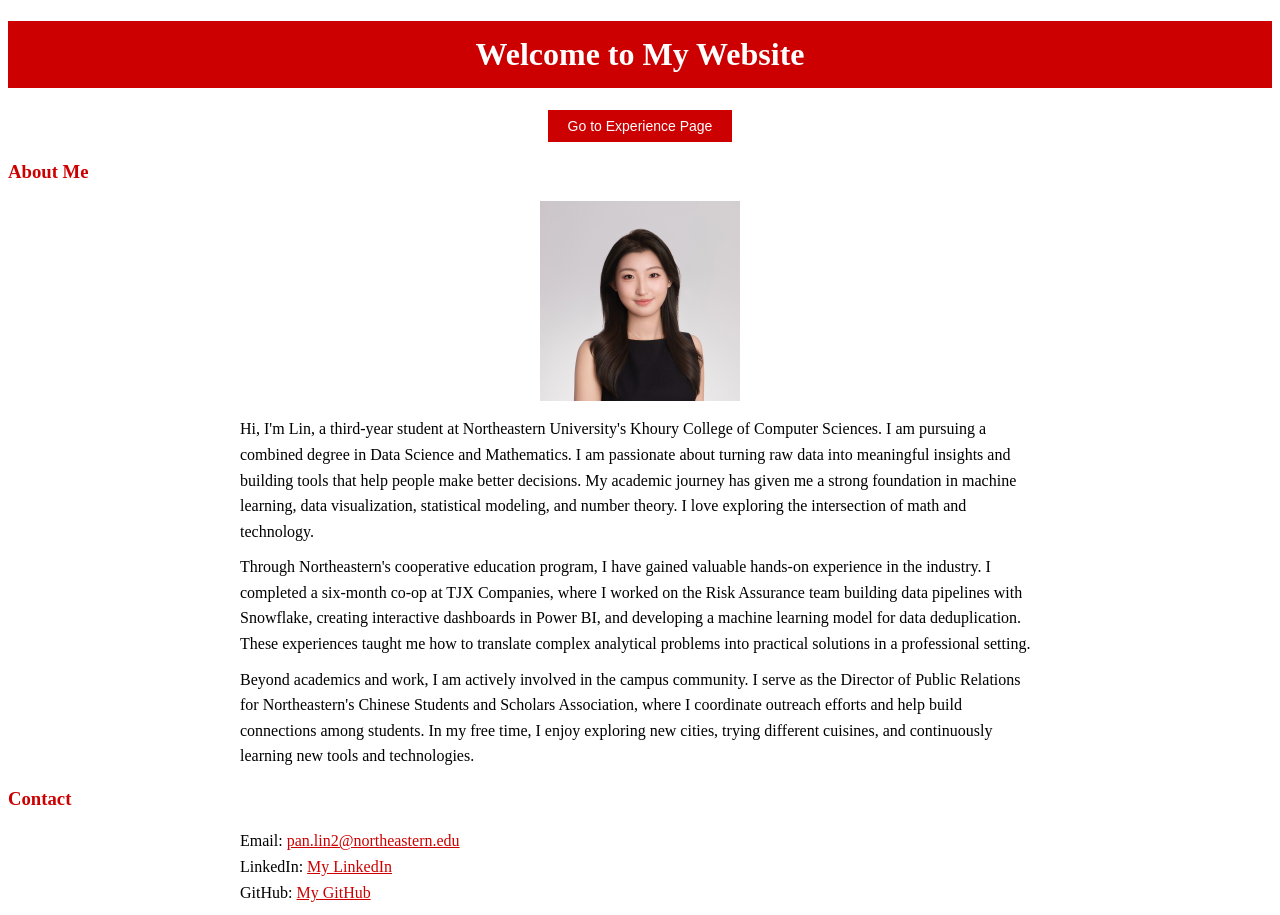
<file: index.html>
<!DOCTYPE html>
<html lang="en">
<head>
    <meta charset="UTF-8">
    <meta name="viewport" content="width=device-width, initial-scale=1.0">
    <title>About Me</title>
    <link rel="stylesheet" href="style.css">
</head>
<body>

    <h1>Welcome to My Website</h1>

    <button id="navButton">Go to Experience Page</button>
    <script>
        const navButton = document.getElementById('navButton');
        navButton.addEventListener('click', function(){
            window.location.href = 'experience.html';
        })
    </script>

    <h3>About Me</h3>

    <img src="photo.jpg" alt="My photo" width="200">

    <p>
        Hi, I'm Lin, a third-year student at Northeastern University's Khoury College of Computer Sciences.
        I am pursuing a combined degree in Data Science and Mathematics. I am passionate about turning raw data
        into meaningful insights and building tools that help people make better decisions. My academic journey
        has given me a strong foundation in machine learning, data visualization, statistical modeling, and
        number theory. I love exploring the intersection of math and technology.
    </p>

    <p>
        Through Northeastern's cooperative education program, I have gained valuable hands-on experience in
        the industry. I completed a six-month co-op at TJX Companies, where I worked on the Risk Assurance
        team building data pipelines with Snowflake, creating interactive dashboards in Power BI, and
        developing a machine learning model for data deduplication. These experiences taught me how to
        translate complex analytical problems into practical solutions in a professional setting.
    </p>

    <p>
        Beyond academics and work, I am actively involved in the campus community. I serve as the Director of
        Public Relations for Northeastern's Chinese Students and Scholars Association, where I coordinate
        outreach efforts and help build connections among students. In my free time, I enjoy exploring new
        cities, trying different cuisines, and continuously learning new tools and technologies.
    </p>

    <h3>Contact</h3>
    <p>
        Email: <a href="mailto:pan.lin2@northeastern.edu">pan.lin2@northeastern.edu</a><br>
        LinkedIn: <a href="https://www.linkedin.com/in/linpanusa/">My LinkedIn</a><br>
        GitHub: <a href="https://github.com/Linpan498">My GitHub</a>
    </p>

</body>
</html>
</file>
<file: style.css>
/* Custom font */
body {
    font-family: Georgia, serif;
    font-size: 16px;
}

/* Color scheme */
h1 {
    text-align: center;
    color: white;
    background-color: #cc0000;
    padding: 15px;
}

h3 {
    color: #cc0000;
}

/* Margins and padding */
p {
    width: 800px;
    margin: 10px auto;
    line-height: 1.6;
}

img {
    display: block;
    margin: 15px auto;
}

ul {
    width: 800px;
    margin: 10px auto;
    padding: 15px 15px 15px 40px;
    background-color: #f5f5f5;
    border-left: 4px solid #cc0000;
}

li {
    margin-bottom: 5px;
}

a {
    color: #cc0000;
}

button {
    display: block;
    margin: 10px auto;
    padding: 8px 20px;
    background-color: #cc0000;
    color: white;
    border: none;
    cursor: pointer;
    font-size: 14px;
}

button:hover {
    background-color: #990000;
}
</file>
